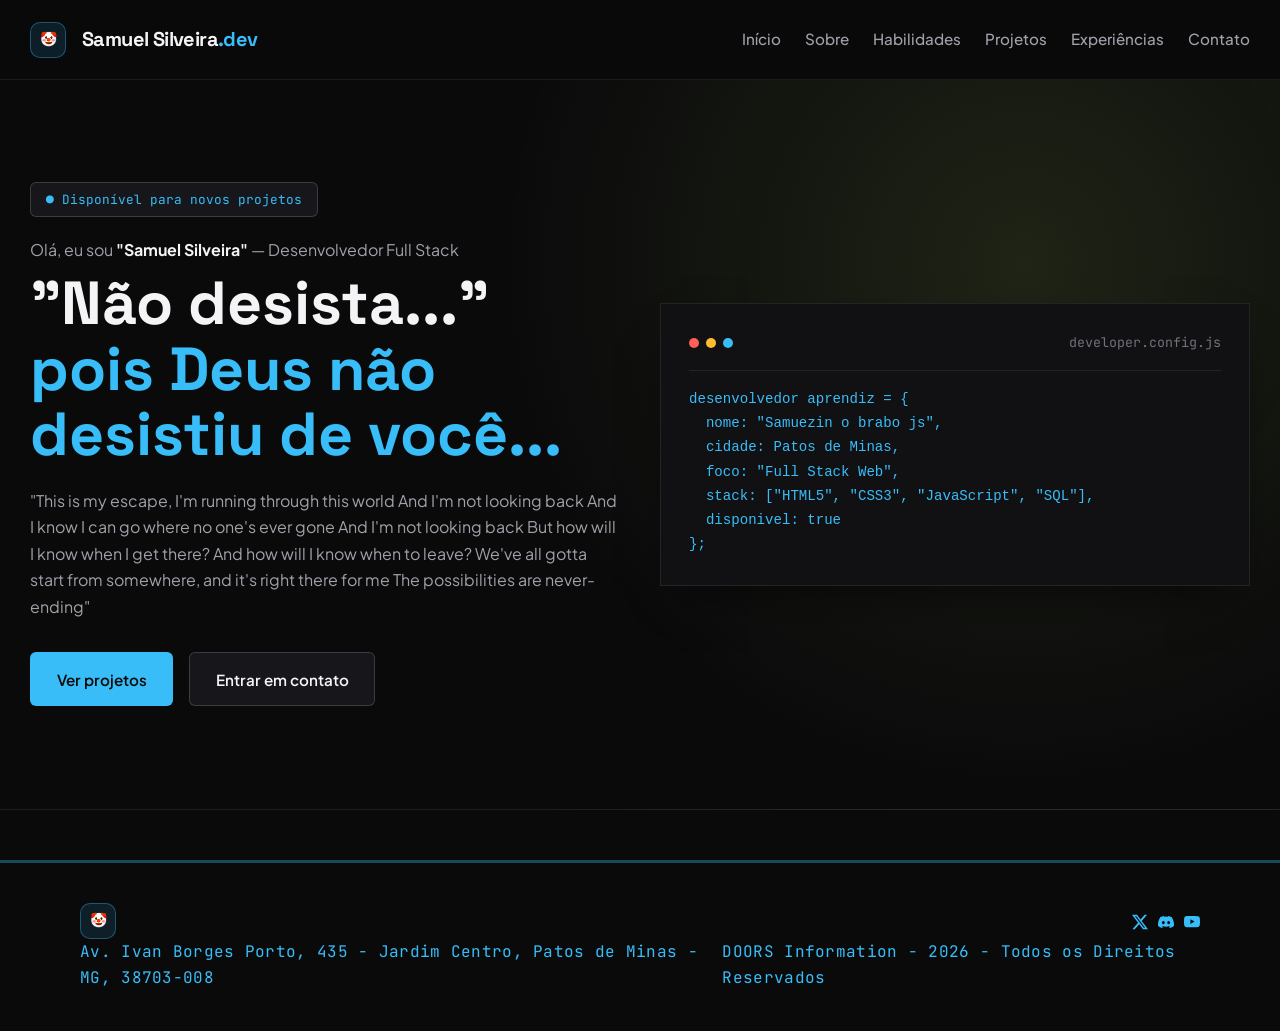
<file: index.html>
<!DOCTYPE html>
<html lang="en">
<head>
  <meta charset="UTF-8">
  <meta name="viewport" content="width=device-width, initial-scale=1.0">
  <title>Samuel Silveira - Desenvolvedor</title>

  <!-- Favicon -->
  <link rel="icon" href="assets/favicon.svg">

  <!-- Fontes Google -->
  <link rel="preconnect" href="https://fonts.googleapis.com">
  <link rel="preconnect" href="https://fonts.gstatic.com" crossorigin>
  <link href="https://fonts.googleapis.com/css2?family=JetBrains+Mono:wght@400;500;600&family=Plus+Jakarta+Sans:wght@400;500;600;700&family=Space+Grotesk:wght@500;600;700&display=swap" rel="stylesheet">

  <!-- Folha de Estilo -->
  <link rel="stylesheet" href="css/style.css">
</head>
<body>
  <!-- Link de acessibilidade para o teclado -->
  <a href="#home" class="skip-link">Pular para a Home</a>

  <!-- Navegação -->
  <header id="topo" class="site-header" data-site-header>
    <div class="container header-inner">
      <a href="#home" class="brand-logo" aria-label="Nivaldo Junior - Página Inicial">
        <span class="brand-mark" aria-hidden="true">🤡</span>
        <span class="brand-text">Samuel Silveira<span class="brand-accent">.dev</span></span>
      </a>

      <!-- Controle checkbox invisível -->
      <input
        type="checkbox"
        id="nav-toggle"
        class="nav-toggle-input"
        aria-label="Abrir ou fechar menu de navegação"
        data-nav-checkbox
      >
      <label
        for="nav-toggle"
        class="nav-toggle-btn"
        aria-controls="primary-navigation"
        data-nav-toggle
      >
        <span class="hamburger-lines" aria-hidden="true"></span>
        <span class="sr-only">Menu</span>
      </label>

      <nav
        id="primary-navigation"
        class="primary-nav"
        aria-label="Navegação principal"
        data-nav-menu
      >
        <ul class="nav-list">
          <li class="nav-item">
      <a href="index.html" class="nav-link" data-nav-link>Início</a>
          </li>
          <li class="nav-item">
            <a href="sobre.html" class="nav-link" data-nav-link>Sobre</a>
          </li>
          <li class="nav-item">
            <a href="habilidades.html" class="nav-link" data-nav-link>Habilidades</a>
          </li>
          <li class="nav-item">
            <a href="#projetos" class="nav-link" data-nav-link>Projetos</a>
          </li>
          <li class="nav-item">
            <a href="#experiencia" class="nav-link" data-nav-link>Experiências</a>
          </li>
          <li class="nav-item">
            <a href="#contato" class="nav-link" data-nav-link>Contato</a>
          </li>
        </ul>
      </nav>
    </div>
  </header>

  <!-- Sessão Main -->
  <main>
    <!-- Principais Informações -->
    <section id="home" class="info">
      <div class="container info-grid">
        <!-- Coluna de Apresentação -->
        <div>
          <span class="badge">● Disponível para novos projetos</span>
          <p class="info-subtitle">
            Olá, eu sou <strong>"Samuel Silveira"</strong> — Desenvolvedor Full Stack
          </p>
          <h1 class="info-title">
            "Não desista..." <span> pois Deus não desistiu de você...</span>
          </h1>
          <p class="info-text">
            "This is my escape, I'm running through this world And I'm not looking back And I know I can go where no one's ever gone And I'm not looking back But how will I know when I get there? And how will I know when to leave? We've all gotta start from somewhere, and it's right there for me The possibilities are never-ending"
          </p>

          <div class="info-actions">
            <a href="#projetos" class="btn btn-primary">Ver projetos</a>
            <a href="#contato" class="btn btn-secondary">Entrar em contato</a>
          </div>
        </div>

        <!-- Coluna da Direita: Cartão de Código Decorativo -->
        <aside class="card code-card" aria-label="Resumo técnico">
          <div class="code-dots">
            <span></span><span></span><span></span>
            <small>developer.config.js</small>
          </div>
          <pre class="code-block"><code>desenvolvedor aprendiz = {
  nome: "Samuezin o brabo js",
  cidade: Patos de Minas,
  foco: "Full Stack Web",
  stack: ["HTML5", "CSS3", "JavaScript", "SQL"],
  disponivel: true
};</code></pre>
        </aside>
      </div>
    </section>
  </main>
</body>

<!-- Rodápe -->

<footer class="rodape-site">
     <div class="coluna-esquerda">
       <span class="brand-mark" aria-hidden="true">🤡</span>
       <p class="localidade"> Av. Ivan Borges Porto, 435 - Jardim Centro, Patos de Minas - MG, 38703-008</p>
     </div>

     <div class="coluna-direita">
        <div class="redes-sociais">
            <!-- Substitua os '#' pelos links reais das suas redes -->
             <a href="https://x.com/SamueGamer3" target="_blank" rel="noopener noreferrer" class="link-rede">
            <svg xmlns="http://www.w3.org/2000/svg" width="16" height="16" fill="currentColor" class="icone-rede" viewBox="0 0 16 16" alt="Redes Sociais">
             <path d="M12.6.75h2.454l-5.36 6.142L16 15.25h-4.937l-3.867-5.07-4.425 5.07H.316l5.733-6.57L0 .75h5.063l3.495 4.633L12.601.75Zm-.86 13.028h1.36L4.323 2.145H2.865z"/>
             </svg>
             </a>

             <a href="https://discord.gg/J8ZM8Zuv8x" target="_blank" rel="noopener noreferrer" class="link-rede">
            <svg xmlns="http://www.w3.org/2000/svg" width="16" height="16" fill="currentColor" class="icone-rede" viewBox="0 0 16 16" alt="Redes Sociais">
             <path d="M13.545 2.907a13.2 13.2 0 0 0-3.257-1.011.05.05 0 0 0-.052.025c-.141.25-.297.577-.406.833a12.2 12.2 0 0 0-3.658 0 8 8 0 0 0-.412-.833.05.05 0 0 0-.052-.025c-1.125.194-2.22.534-3.257 1.011a.04.04 0 0 0-.021.018C.356 6.024-.213 9.047.066 12.032q.003.022.021.037a13.3 13.3 0 0 0 3.995 2.02.05.05 0 0 0 .056-.019q.463-.63.818-1.329a.05.05 0 0 0-.01-.059l-.018-.011a9 9 0 0 1-1.248-.595.05.05 0 0 1-.02-.066l.015-.019q.127-.095.248-.195a.05.05 0 0 1 .051-.007c2.619 1.196 5.454 1.196 8.041 0a.05.05 0 0 1 .053.007q.121.1.248.195a.05.05 0 0 1-.004.085 8 8 0 0 1-1.249.594.05.05 0 0 0-.03.03.05.05 0 0 0 .003.041c.24.465.515.909.817 1.329a.05.05 0 0 0 .056.019 13.2 13.2 0 0 0 4.001-2.02.05.05 0 0 0 .021-.037c.334-3.451-.559-6.449-2.366-9.106a.03.03 0 0 0-.02-.019m-8.198 7.307c-.789 0-1.438-.724-1.438-1.612s.637-1.613 1.438-1.613c.807 0 1.45.73 1.438 1.613 0 .888-.637 1.612-1.438 1.612m5.316 0c-.788 0-1.438-.724-1.438-1.612s.637-1.613 1.438-1.613c.807 0 1.451.73 1.438 1.613 0 .888-.631 1.612-1.438 1.612"/>
             </svg>
             </a>

             <a href="https://www.youtube.com/@SamueGamer3/featured" target="_blank" rel="noopener noreferrer" class="link-rede">
            <svg xmlns="http://www.w3.org/2000/svg" width="16" height="16" fill="currentColor" class="icone-rede" viewBox="0 0 16 16" alt="Redes Sociais">
             <path d="M8.051 1.999h.089c.822.003 4.987.033 6.11.335a2.01 2.01 0 0 1 1.415 1.42c.101.38.172.883.22 1.402l.01.104.022.26.008.104c.065.914.073 1.77.074 1.957v.075c-.001.194-.01 1.108-.082 2.06l-.008.105-.009.104c-.05.572-.124 1.14-.235 1.558a2.01 2.01 0 0 1-1.415 1.42c-1.16.312-5.569.334-6.18.335h-.142c-.309 0-1.587-.006-2.927-.052l-.17-.006-.087-.004-.171-.007-.171-.007c-1.11-.049-2.167-.128-2.654-.26a2.01 2.01 0 0 1-1.415-1.419c-.111-.417-.185-.986-.235-1.558L.09 9.82l-.008-.104A31 31 0 0 1 0 7.68v-.123c.002-.215.01-.958.064-1.778l.007-.103.003-.052.008-.104.022-.26.01-.104c.048-.519.119-1.023.22-1.402a2.01 2.01 0 0 1 1.415-1.42c.487-.13 1.544-.21 2.654-.26l.17-.007.172-.006.086-.003.171-.007A100 100 0 0 1 7.858 2zM6.4 5.209v4.818l4.157-2.408z"/>
             </svg>
             </a>

        </div>
        <p class="texto-direitos">DOORS Information - 2026 - Todos os Direitos Reservados</p>
    </div>
    </footer>

</html>
</file>
<file: css/style.css>
/* Design tokens & Variáveis :root */
:root {
  /* Paleta Principal de cores */
  --color-bg-primary: #0a0a0b;
  --color-bg-secondary: #111114;
  --color-bg-surface: #16161b;
  --color-bg-elevated: #1E1E25;
  --color-bg-glass: rgba(10, 10, 11, 0.78);

  /* Cores destaque */
  --color-accent: #38BDF8;
  --color-accent-hover: #7DD3FC;
  --color-accent-dim: rgba(56, 189, 248, 0.12);
  --color-accent-border: rgba(56, 189, 248, 0.35);
  --color-accent-glow: rgba(198, 243, 107, 0.18);

  /* Tipografia e hierarquia de contraste */
  --color-text-primary: #F4F4F6;
  --color-text-secondary: #A1a1aa;
  --color-text-muted: #71717a;
  --color-text-inverse: #0a0a0b;

  /* Bordas Site */
  --color-border: rgba(255, 255, 255, 0.08);
  --color-border-strong: rgba(255, 255, 255, 0.16);

  /* Espaçamentos & Geometria */
  --container-max: 1220px;
  --header-height: 80px;
  --section-py: clamp(4.5rem, 8vw, 7.5rem);

  /* Raios das bordas */
  --radius-sm: 8px;
  --radius-md: 14px;
  --radius-lg: 4px
  --radius-xl: 28px;
  --radius-full: 6px;

  /* Sombras & Elevação */
  --shadow-card: 0 20px 45px -20px rgba(0, 0, 0, 0.75);
  --shadow-glow: 0 0 40px -10px rgba(198, 243, 107, 0.25);

  /* Transições */
  --ease-out: cubic-bezier(0.16, 1, 0.3, 1);
  --transition-fast: 180ms var(--ease-out);
  --transition-base: 300ms var(--ease-out);
  --transition-slow: 500ms var(--ease-out);
}

/* Reset aplicado ao HTML */
*,
*::before,
*::after {
  box-sizing: border-box;
  margin: 0;
  padding: 0;
}

html {
  scroll-behavior: smooth;
  font-size: 16px;
  color-scheme: dark;
}

body {
  min-height: 100vh;
  background-color: var(--color-bg-primary);
  color: var(--color-text-primary);
  font-family: 'Plus Jakarta Sans', system-ui, sans-serif;
  line-height: 1.65;
  -webkit-font-smoothing: antialiased;
  -moz-osx-font-smoothing: grayscale;
  overflow-x: clip;
}

section[id],
header[id] {
  scroll-margin-top: calc(var(--header-height) + 1rem);
}

ul,
ol {
  list-style: none;
}

a {
  color: inherit;
  text-decoration: none;
}

button,
input,
select,
textarea {
  font: inherit;
  color: inherit;
}

button {
  background: none;
  border: none;
  cursor: pointer;
}

address {
  font-style: normal;
}

::selection {
  background-color: var(--color-accent);
  color: var(--color-text-inverse);
}

/* Acessibilidade (oculta textos auxiliares visualmente) */
.sr-only {
  position: absolute;
  width: 1px;
  height: 1px;
  overflow: hidden;
  clip: rect(0, 0, 0, 0);
  white-space: nowrap;
}

.skip-link {
  position: fixed;
  top: -100px;
  left: 1rem;
z-index: 2000;
  padding: 0.75rem 1.25rem;
  border-radius: var(--radius-sm);
  background-color: var(--color-accent);
  color: var(--color-text-inverse);
  font-weight: 700;
}

.skip-link:focus {
  top: 1rem;
}

/* Container centralizado */
.container {
  width: min(100% - 2.5rem, var(--container-max));
  margin-inline: auto;
}

/* Cabeçalho e Navegação */
.site-header {
  position: sticky;
  top: 0;
  z-index: 1000;
  min-height: var(--header-height);
  background-color: var(--color-bg-glass);
  backdrop-filter: blur(16px);
  -webkit-backdrop-filter: blur(16px);
  border-bottom: 1px solid var(--color-border);
  display: flex;
  align-items: center;
}

.header-inner {
  display: flex;
  align-items: center;
  justify-content: space-between;
  flex-wrap: wrap;
  gap: 1rem;
  padding-block: 0.75rem;
}

.brand-logo {
  display: inline-flex;
  align-items: center;
  gap: 1rem;
  font-family: 'Space Grotesk', sans-serif;
  font-size: 1.25rem;
  font-weight: 700;
  letter-spacing: -0.03em;
}

.brand-mark {
  display: inline-flex;
  align-items: center;
  justify-content: center;
  width: 36px;
  height: 36px;
  border-radius: 10px;
  background-color: var(--color-accent-dim);
  border: 1px solid var(--color-accent-border);
  color: var(--color-accent);
  font-family: 'JetBrains Mono', monospace;
  font-size: 0.875rem;
  font-weight: 600;
}

.brand-accent {
  color: var(--color-accent);
}

/* Oculta o controle mobile no desktop */
.nav-toggle-input,
.nav-toggle-btn {
  display: none;
}

.nav-list {
  display: flex;
  align-items: center;
  flex-wrap: wrap;
  gap: 1.5rem;
}

.nav-link {
  font-size: 0.95rem;
  font-weight: 500;
  color: var(--color-text-secondary);
  transition: color var(--transition-fast);
}

.nav-link:hover {
  color: var(--color-accent);
}

/* ==========================================================================
   SEÇÃO INFO (PRIMEIRA DOBRA)
   ========================================================================== */
.info {
  padding-block: clamp(4rem, 8vw, 7rem);
  border-bottom: 1px solid var(--color-border);
  background: radial-gradient(circle at 80% 25%, rgba(198, 243, 107, 0.11), transparent 45%);
}

.info-grid {
  display: grid;
  grid-template-columns: repeat(auto-fit, minmax(300px, 1fr));
  align-items: center;
  gap: 2.5rem;
}

.badge {
  display: inline-block;
  padding: 0.35rem 0.95rem;
  border-radius: var(--radius-full);
  background-color: var(--color-bg-surface);
  border: 1px solid var(--color-border-strong);
  color: var(--color-accent);
  font-family: 'JetBrains Mono', monospace;
  font-size: 0.8rem;
  margin-bottom: 1.25rem;
}

.info-subtitle {
  color: var(--color-text-secondary);
  margin-bottom: 0.5rem;
}

.info-subtitle strong {
  color: var(--color-text-primary);
}

.info-title {
font-family: 'Space Grotesk', sans-serif;
  font-size: clamp(2.3rem, 5vw, 3.8rem);
  line-height: 1.08;
  margin-bottom: 1.25rem;
}

.info-title span {
  color: var(--color-accent);
}

.info-text {
  color: var(--color-text-secondary);
  margin-bottom: 2rem;
}

.info-actions {
  display: flex;
  flex-wrap: wrap;
  gap: 1rem;
}

/* ==========================================================================
   COMPONENTES REUTILIZÁVEIS (.btn e .card)
   ========================================================================== */
.btn {
  display: inline-flex;
  align-items: center;
  justify-content: center;
  padding: 0.85rem 1.6rem;
  border-radius: var(--radius-full);
  font-weight: 600;
  font-size: 0.95rem;
  border: 1px solid transparent;
  transition: transform var(--transition-fast),
              background-color var(--transition-fast),
              border-color var(--transition-fast);
}

.btn-primary {
  background-color: var(--color-accent);
  color: var(--color-text-inverse);
}

.btn-primary:hover {
  background-color: var(--color-accent-hover);
  transform: translateY(-2px);
}

.btn-secondary {
  background-color: var(--color-bg-surface);
  border-color: var(--color-border-strong);
}

.btn-secondary:hover {
  border-color: var(--color-accent);
  transform: translateY(-2px);
}

/* Cartão padrão que será reaproveitado nas próximas seções */
.card {
  background-color: var(--color-bg-surface);
  border: 1px solid var(--color-border);
  border-radius: var(--radius-lg);
  padding: 1.75rem;
  transition: transform var(--transition-base), border-color var(--transition-base);
}
.card:hover {
  transform: translateY(-5px);
  border-color: var(--color-accent-border);
}

/* Cartão estilo janela de código na direita */
.code-card {
  background-color: var(--color-bg-secondary);
  box-shadow: var(--shadow-card);
}

.code-dots {
  display: flex;
  align-items: center;
  gap: 0.45rem;
  padding-bottom: 1rem;
  margin-bottom: 1rem;
  border-bottom: 1px solid var(--color-border);
}

.code-dots span {
  width: 10px;
  height: 10px;
  border-radius: 50%;
}

.code-dots span:nth-child(1) { background-color: #ff5f56; }
.code-dots span:nth-child(2) { background-color: #ffbd2e; }
.code-dots span:nth-child(3) { background-color: var(--color-accent); }

.code-dots small {
  margin-left: auto;
  font-family: 'JetBrains Mono', monospace;
  color: var(--color-text-muted);
}

.code-block {
  font-family: 'JetBrains Mono', monospace;
  font-size: 0.88rem;
  color: var(--color-accent);
  overflow-x: auto;
}

/* rodapé */

.rodape-site{
  background-color: var(--color-bg-primary); /* Azul escuro idêntico ao tom da imagem */
    border-top: 3px solid var(--color-accent-border);
    color: var(--color-accent);
    padding: 40px 80px;        /* Espaçamento interno generoso nas laterais e altura */
    display: flex;
    font-family: 'JetBrains Mono', monospace;
    justify-content: space-between; /* Afasta um bloco totalmente para a esquerda e o outro para a direita */
    align-items: flex-end;     /* Alinha os textos perfeitamente pela linha de baixo */
    margin-top: 50px;
}

.coluna-esquerda, .coluna-direita {
    display: flex;
    flex-direction: column;
}

.coluna-direita {
    align-items: flex-end;     /* Alinha os ícones e os direitos autorais à direita */
}

.localidade, .texto-direitos {
    letter-spacing: 0.3px;
    margin: 0;
}

/* cards sobre */

.container-cards{
  margin-left: 25rem;
  margin-top: 30px;
  margin-bottom: 50px;
  border-radius: var(--radius-full);
  color: var(--color-text-secondary);
  font-family: 'JetBrains Mono', monospace;
  font-size: 0.88rem;
}

/* Paragrafo sobre */

.paragrafo-sobre{
  margin-left: 25rem;
  margin-top: 20px;
  padding: 20px; 
  max-width: 1000px;
  background-color: var(--color-bg-primary);
  border: 1px solid var(--color-accent-border);
  border-radius: var(--radius-full);
  font-family: 'JetBrains Mono', monospace;
  font-size: 0.88rem;
  color: var(--color-accent);
  overflow-x: auto;
}


/* Habilidades */

.cards-habilidade{
  display: flex;
  margin-top: 30px;
  margin-left: 30rem;
  border-radius: var(--radius-full);
  font-family: 'JetBrains Mono', monospace;
  font-size: 0.88rem;
  gap: 0.70rem;
}

.card-img-end{
  width: 312px;
  height: 312px;
}
</file>
